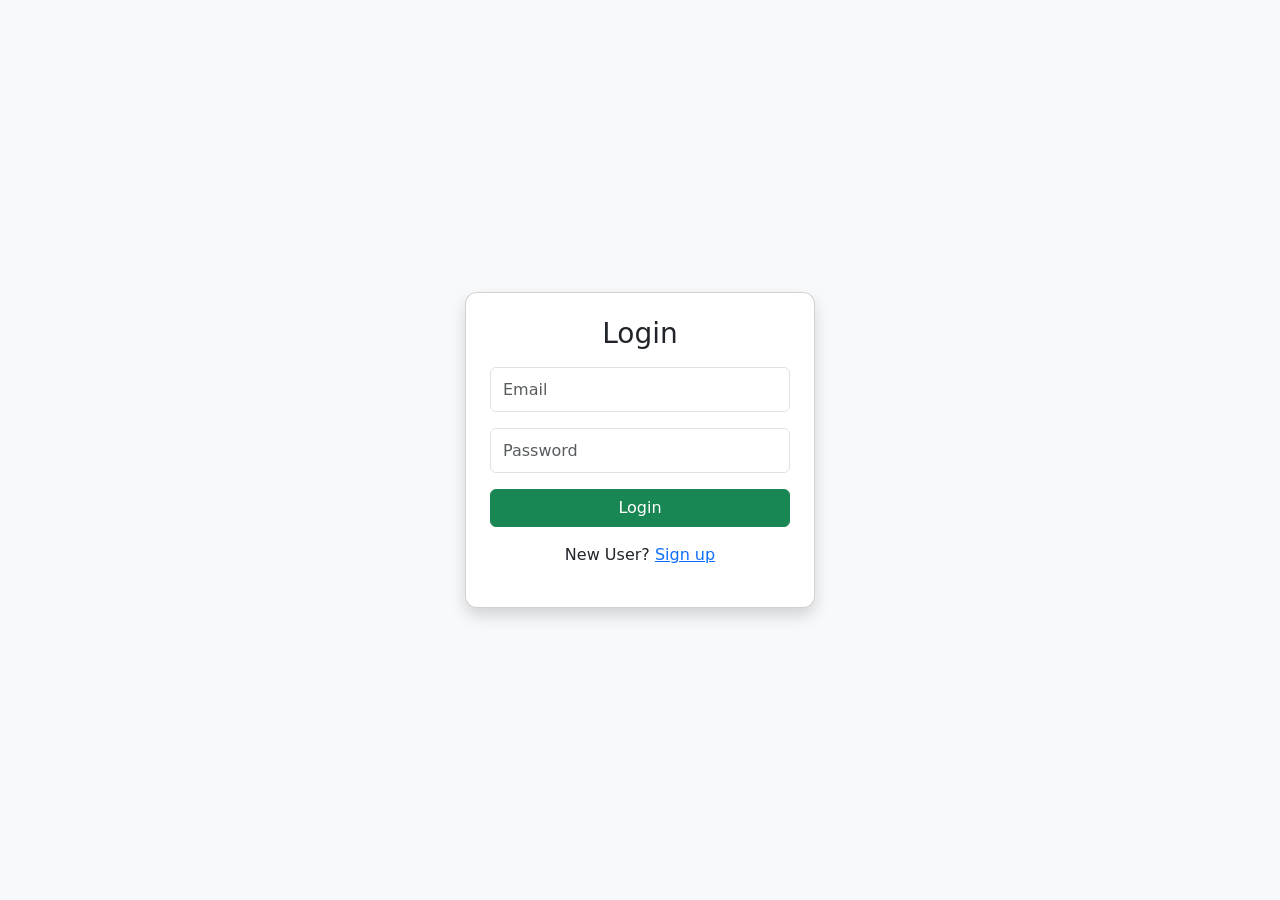
<file: login.html>
<!DOCTYPE html>
<html lang="en-IN">
<head>
<title>Login</title>

<link href="https://cdn.jsdelivr.net/npm/bootstrap@5.3.0/dist/css/bootstrap.min.css" rel="stylesheet">

<link rel="stylesheet" href="https://cdnjs.cloudflare.com/ajax/libs/font-awesome/6.4.0/css/all.min.css">

<link rel="stylesheet" href="assets/css/style.css">

</head>

<body class="bg-light">

<div class="container d-flex justify-content-center align-items-center vh-100">

  <div class="card p-4 shadow" style="width:350px">

    <h3 class="text-center mb-3">Login</h3>

    <form id="loginForm">

      <!-- EMAIL -->
      <input
        id="email"
        class="form-control mb-3"
        placeholder="Email"
      >

      <!-- LOGIN PASSWORD -->
      <div class="password-wrapper mb-3">

        <input
          id="password"
          type="password"
          class="form-control pe-5"
          placeholder="Password"
          oninput="toggleIcon('loginEye', this)"
        >

        <span
          id="loginEye"
          onclick="togglePassword('password', this)"
          class="toggle-password"
        >
          <i class="fa-solid fa-eye"></i>
        </span>

      </div>

      <!-- LOGIN BUTTON -->
      <button class="btn btn-success w-100">
        Login
      </button>

      <!-- FORGOT PASSWORD -->
      <div class="text-center mt-3">

        <div id="forgotSection" style="display:none;">

          <button
            type="button"
            onclick="showReset()"
            class="forgot-btn"
          >
            Forgot Password?
          </button>

        </div>

      </div>

      <!-- RESET BOX -->
      <div id="resetBox" style="display:none;" class="mt-3">

        <!-- NEW PASSWORD -->
        <div class="password-wrapper mb-3">

          <input
            id="newPass"
            type="password"
            class="form-control pe-5"
            placeholder="New Password"
            oninput="toggleIcon('newEye', this)"
          >

          <span
            id="newEye"
            onclick="togglePassword('newPass', this)"
            class="toggle-password"
          >
            <i class="fa-solid fa-eye"></i>
          </span>

        </div>

        <!-- CONFIRM PASSWORD -->
        <div class="password-wrapper mb-3">

          <input
            id="confirmPass"
            type="password"
            class="form-control pe-5"
            placeholder="Confirm Password"
            oninput="toggleIcon('confirmEye', this)"
          >

          <span
            id="confirmEye"
            onclick="togglePassword('confirmPass', this)"
            class="toggle-password"
          >
            <i class="fa-solid fa-eye"></i>
          </span>

        </div>

        <button
          type="button"
          class="btn btn-warning w-100"
          onclick="resetPassword()"
        >
          Reset Password
        </button>

      </div>

      <p class="text-center mt-3">
        New User?
        <a href="register.html">Sign up</a>
      </p>

    </form>

  </div>

</div>

<script src="https://code.jquery.com/jquery-3.6.0.min.js"></script>

<script src="assets/js/login.js"></script>

</body>
</html>
</file>
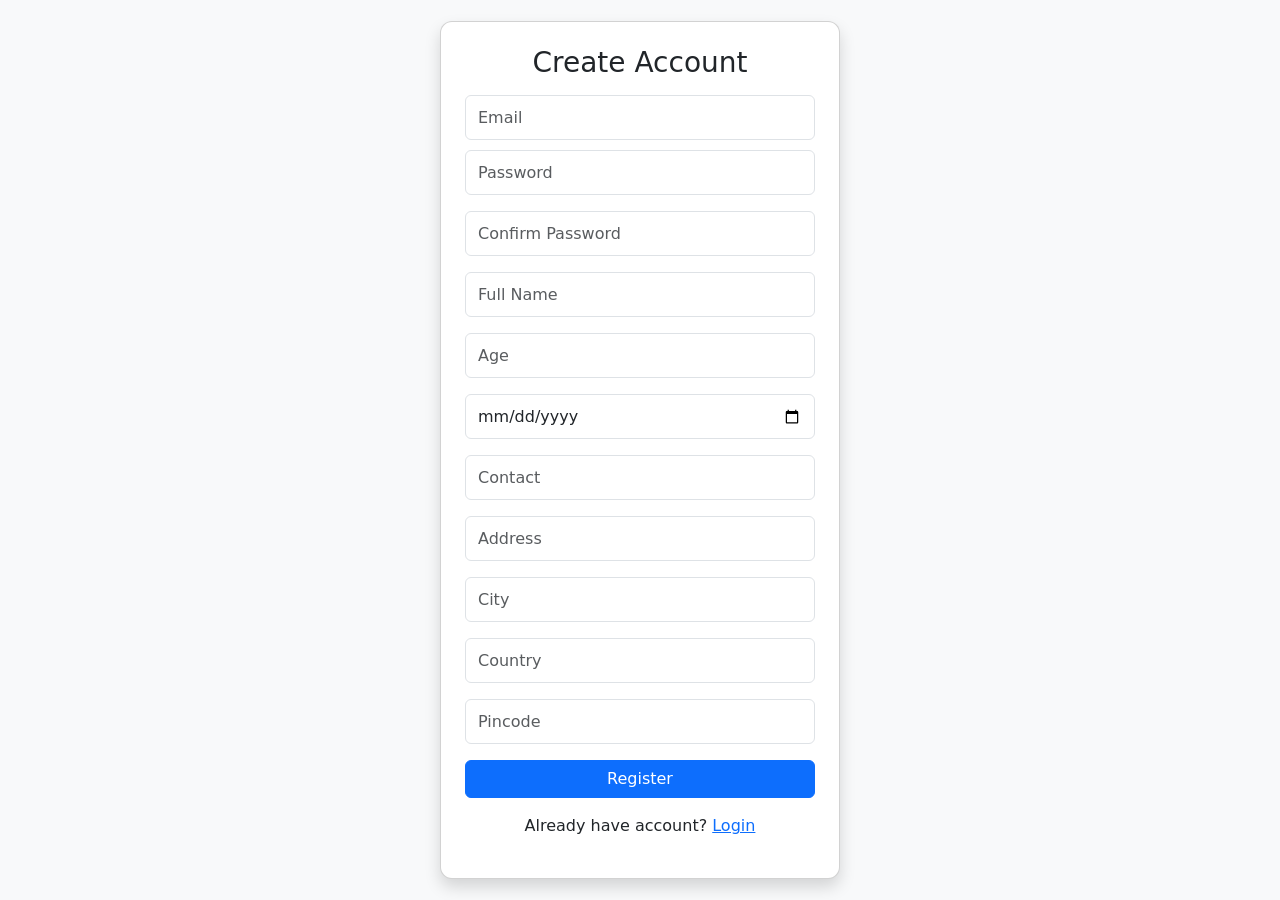
<file: register.html>
<!DOCTYPE html>
<html lang="en-IN">
<head>

<title>Register</title>

<link href="https://cdn.jsdelivr.net/npm/bootstrap@5.3.0/dist/css/bootstrap.min.css" rel="stylesheet">

<link rel="stylesheet" href="https://cdnjs.cloudflare.com/ajax/libs/font-awesome/6.4.0/css/all.min.css">

<link rel="stylesheet" href="assets/css/style.css">

</head>

<body class="bg-light">

<div class="container d-flex justify-content-center align-items-center vh-100">

  <div class="card p-4 shadow" style="width:400px">

    <h3 class="text-center mb-3">Create Account</h3>

    <form id="registerForm">

      <!-- EMAIL -->
      <input
        id="email"
        class="form-control mb-1"
        placeholder="Email"
      >

      <div id="emailMsg"></div>

      <!-- PASSWORD -->
      <div class="password-wrapper mb-3">

        <input
          id="password"
          type="password"
          class="form-control pe-5"
          placeholder="Password"
          oninput="toggleIcon('passwordEye', this)"
        >

        <span
          id="passwordEye"
          onclick="togglePassword('password', this)"
          class="toggle-password"
        >
          <i class="fa-solid fa-eye"></i>
        </span>

      </div>

      <!-- CONFIRM PASSWORD -->
      <div class="password-wrapper mb-3">

        <input
          id="confirmPassword"
          type="password"
          class="form-control pe-5"
          placeholder="Confirm Password"
          oninput="toggleIcon('confirmEye', this)"
        >

        <span
          id="confirmEye"
          onclick="togglePassword('confirmPassword', this)"
          class="toggle-password"
        >
          <i class="fa-solid fa-eye"></i>
        </span>

      </div>

      <!-- OTHER FIELDS -->

      <input
        id="name"
        class="form-control mb-3"
        placeholder="Full Name"
      >

      <input
        id="age"
        class="form-control mb-3"
        placeholder="Age"
      >

      <input
        id="dob"
        type="date"
        class="form-control mb-3"
      >

      <input
        id="contact"
        type="text"
        class="form-control mb-3"
        placeholder="Contact"
        maxlength="10"
      >

      <input
        id="address"
        class="form-control mb-3"
        placeholder="Address"
      >

      <input
        id="city"
        class="form-control mb-3"
        placeholder="City"
      >

      <input
        id="country"
        class="form-control mb-3"
        placeholder="Country"
      >

      <input
        id="pincode"
        class="form-control mb-3"
        placeholder="Pincode"
      >

      <button class="btn btn-primary w-100">
        Register
      </button>

      <p class="text-center mt-3">

        Already have account?

        <a href="login.html">
          Login
        </a>

      </p>

    </form>

  </div>

</div>

<script src="https://code.jquery.com/jquery-3.6.0.min.js"></script>

<script src="assets/js/register.js"></script>

</body>
</html>
</file>
<file: assets/css/style.css>
/* PASSWORD TOGGLE ICON */

.password-wrapper{
    position: relative;
}

.password-wrapper input{
    padding-right: 45px;
}

.toggle-password{
    position: absolute;
    right: 15px;
    top: 50%;
    transform: translateY(-50%);
    cursor: pointer;
    display: none;
    color: #444;
}

/* EMAIL ERROR MESSAGE */

#errorMsg,
#emailMsg{
    color: red;
    font-size: 14px;
    margin-top: 4px;
    margin-bottom: 10px;
}

/* FORGOT PASSWORD BUTTON */

.forgot-btn{
    border: none;
    background: none;
    color: red;
    font-size: 16px;
    cursor: pointer;
}

/* CARD DESIGN */

.card{
    border-radius: 12px;
}

/* INPUTS */

.form-control{
    height: 45px;
}
</file>
